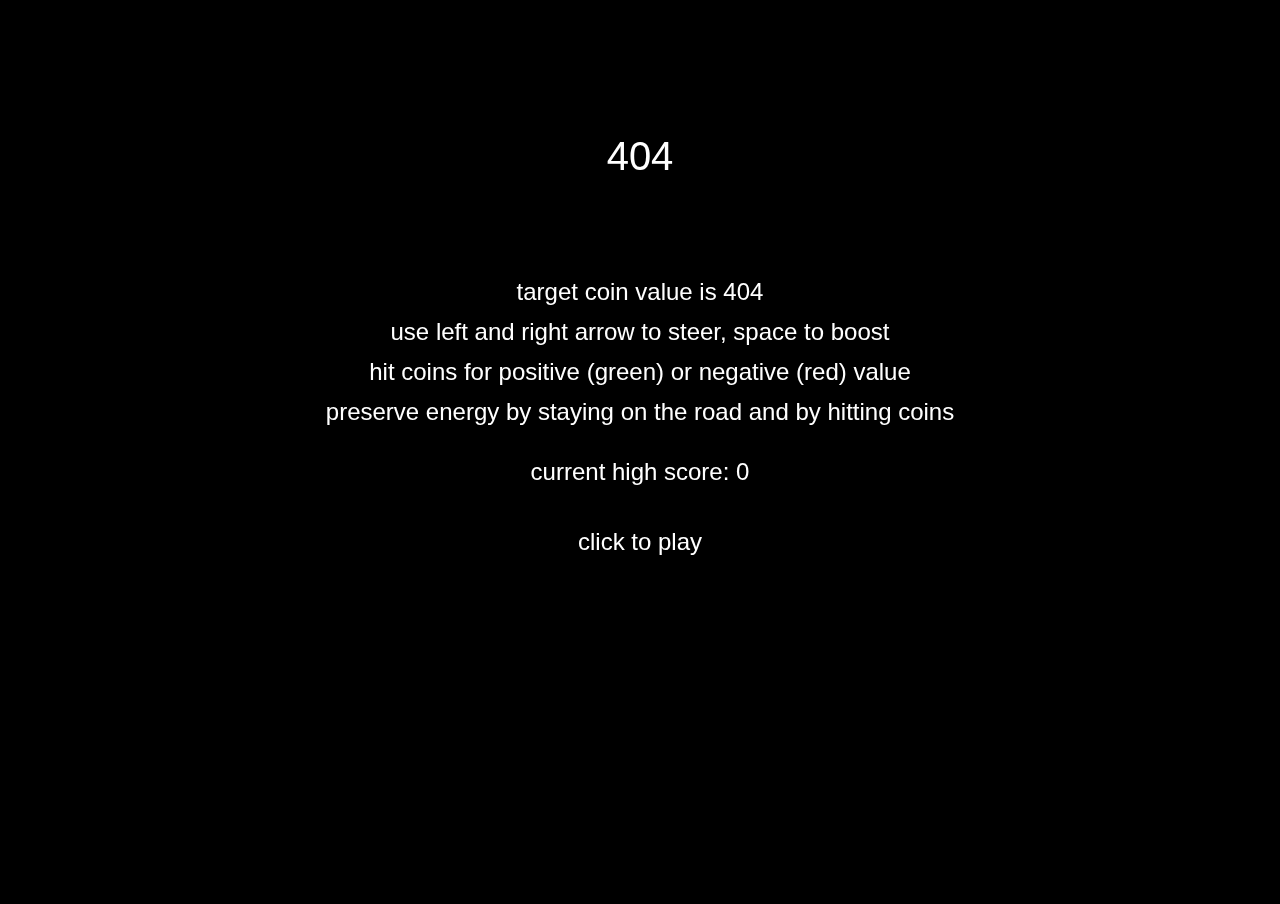
<file: 2020/index.html>
<!doctype HTML>
<html>
    <head>
        <meta charset="UTF-8">
        <title>404</title>
        <link rel="stylesheet" href="index.css">
    </head>
    <body>
        <canvas id="canvas"></canvas>

        <script src="src/draw.js"></script>
        <script src="src/coin.js"></script>
        <script src="src/coinFactory.js"></script>
        <script src="src/car.js"></script>
        <script src="src/overlay.js"></script>
        <script src="src/road.js"></script>
        <script src="src/environment.js"></script>
        <script src="src/input.js"></script>

        <script src="src/roads.js"></script>
        <script src="src/gameContext.js"></script>
        <script src="debug.js"></script>
        <script src="index.js"></script>
    </body>
</html>
</file>
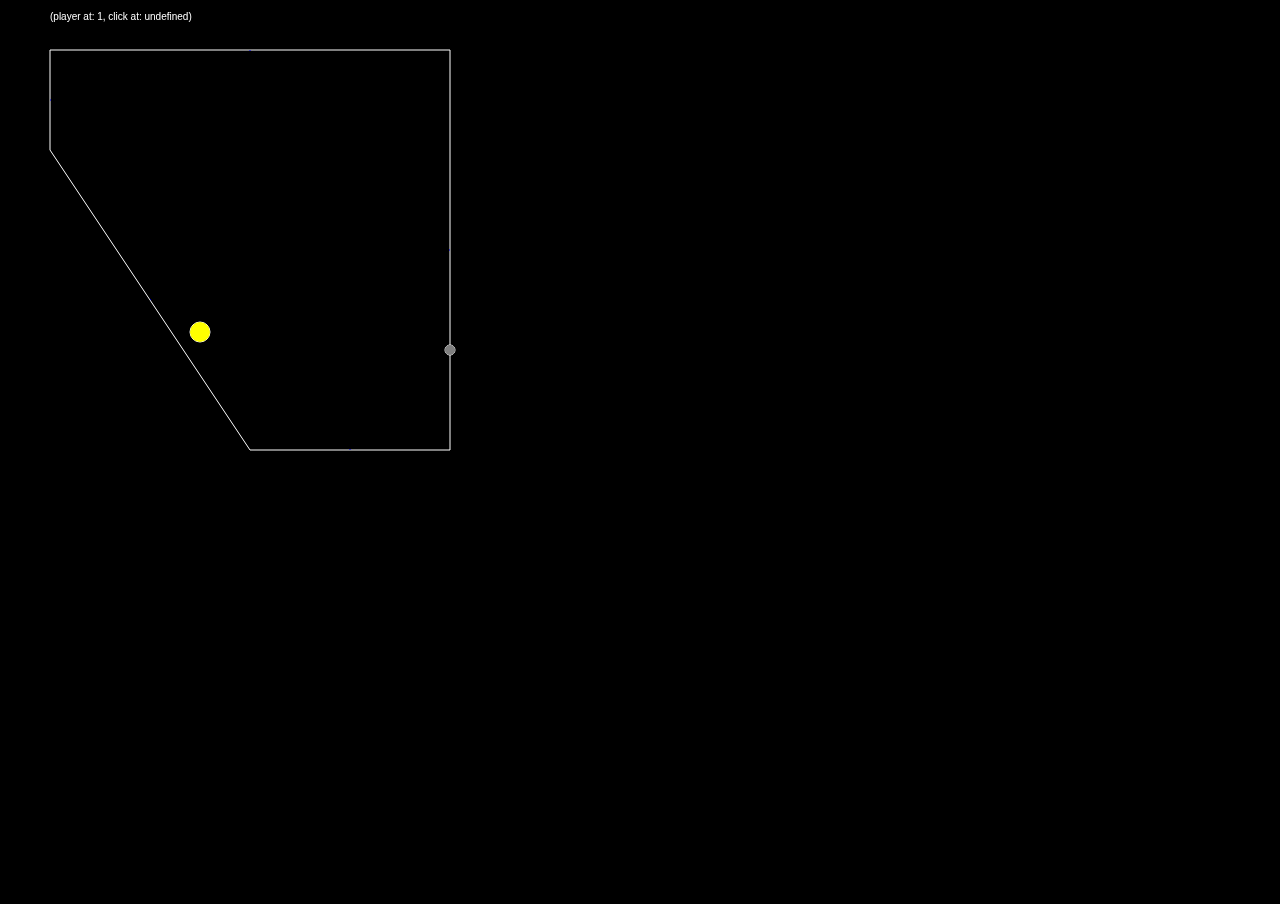
<file: 2021/index.html>
<!DOCTYPE html>
<html lang="en">
<head>
    <title>SPACE-IX</title>
    <meta charset="UTF-8">
    <link rel="stylesheet" href="index.css">
</head>
<body>
    <canvas id="canvas"></canvas>
    <script src="src/geo.js"></script>
    <script src="index.js"></script>
</body>
</html>
</file>
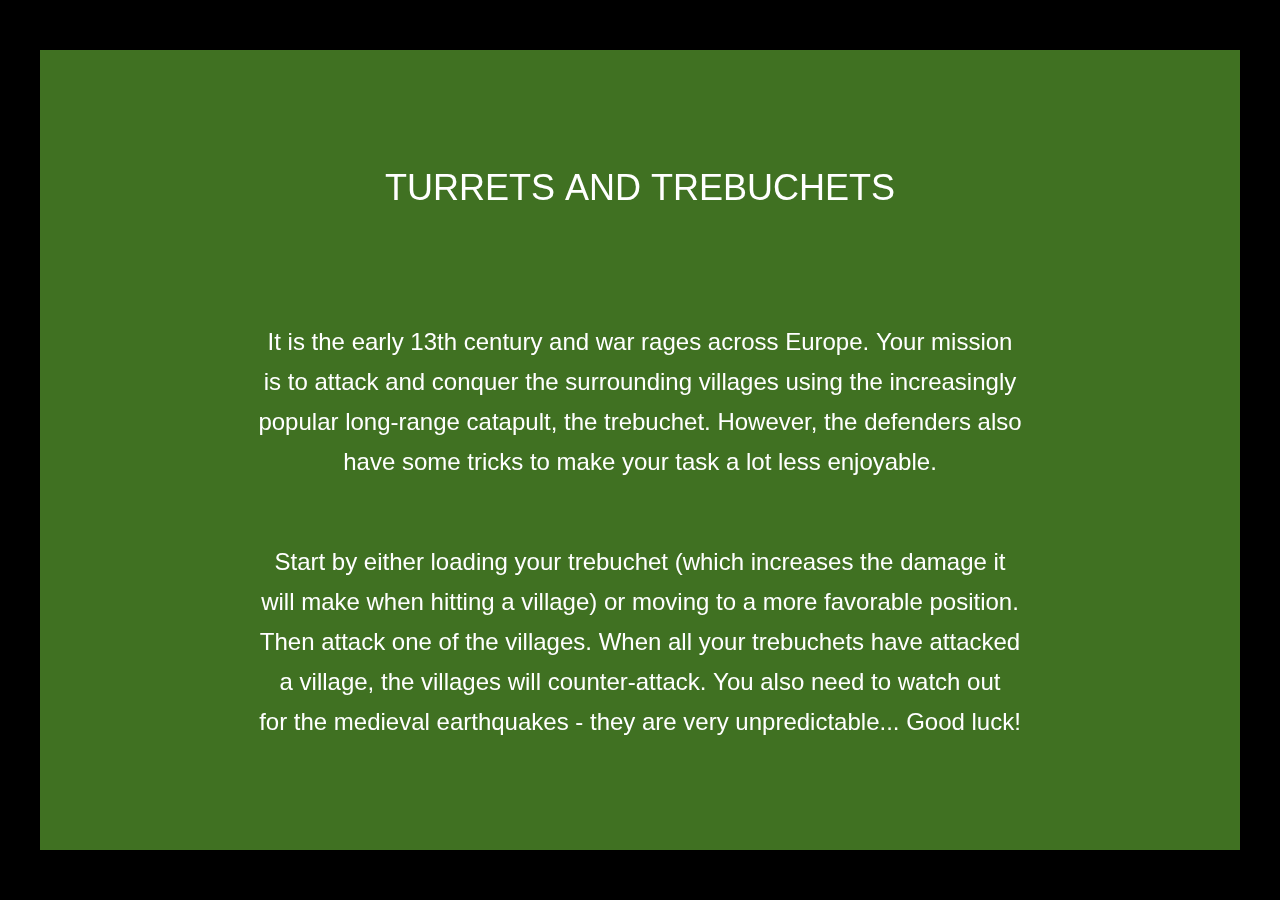
<file: 2023/index.html>
<!doctype HTML>
<html>
    <head>
        <meta charset="UTF-8">
        <title>Turrets and Trebuchets</title>
        <link rel="stylesheet" href="index.css">
    </head>
    <body>
        <canvas id="canvas"></canvas>
        <script src="src/constants.js"></script>
        <script src="src/drawing.js"></script>
        <script src="src/board.js"></script>
        <script src="src/sprites.js"></script>
        <script src="src/gamecontext.js"></script>
        <script src="index.js"></script>
    </body>
</html>
</file>
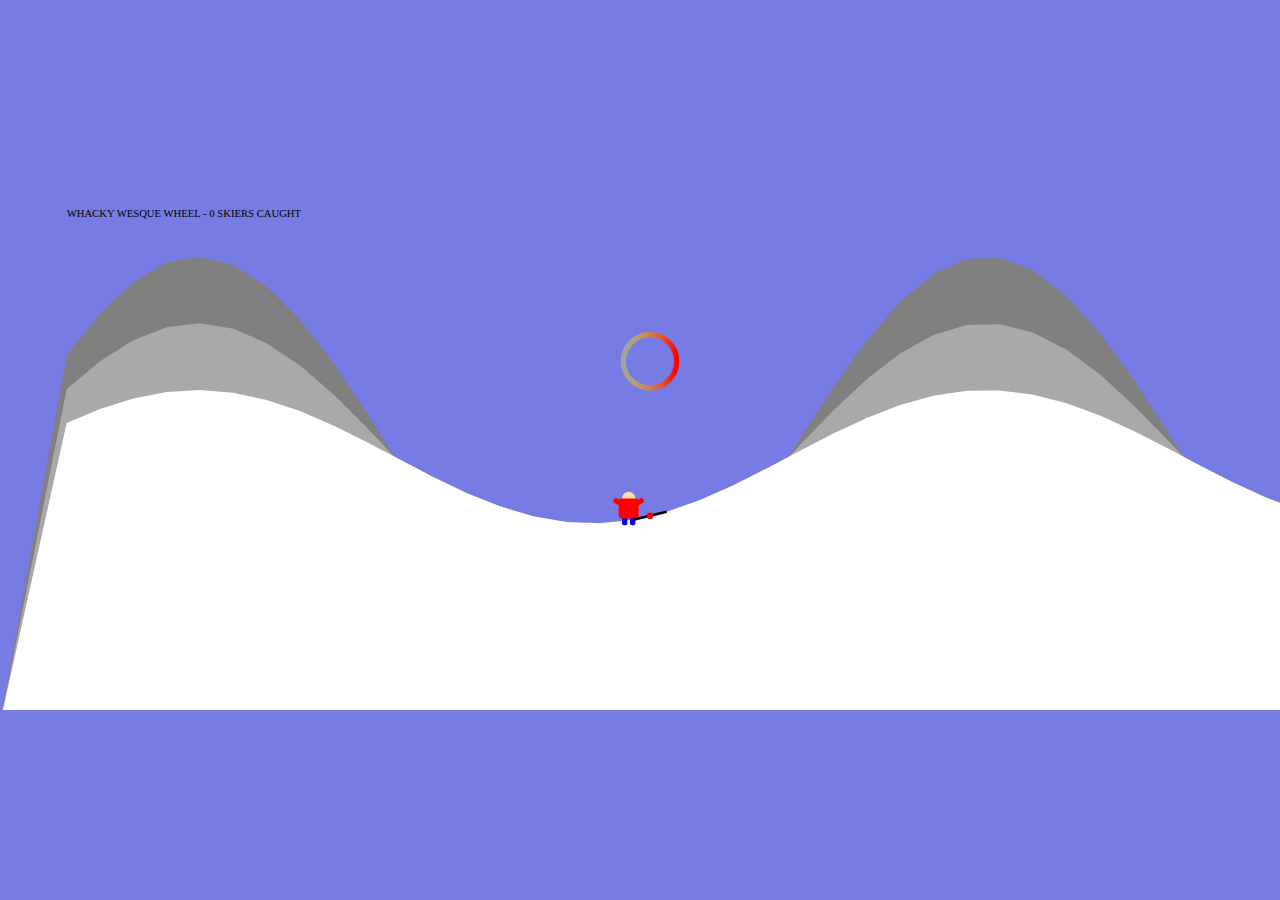
<file: 2024/index.html>
<!doctype HTML>
<html>
  <head>
    <meta charset="UTF-8">
    <title>WHACKY WESQUE WHEEL</title>
    <link rel="stylesheet" href="index.css">
  </head>
  <body>
    <div id="container">
      <svg id="scene" viewBox="0 0 1920 780" xmlns="http://www.w3.org/2000/svg">
        <defs>
          <linearGradient id="spinner-gradient">
            <stop offset="0%" stop-opacity="0.3" stop-color="yellow" />
            <stop offset="100%" stop-opacity="1" stop-color="red" />
          </linearGradient>
          <g id="skier">
            <circle cx="0" cy="-15" r="10" fill="#ffdbac"/> <!-- head -->
            <rect x="2" y="10" width="8" height="15" rx="3" fill="blue" /> <!-- right leg -->
            <rect x="-10" y="10" width="8" height="15" rx="3" fill="blue" /> <!-- left leg -->
            <rect x="-15" y="-15" width="30" height="30" rx="5" fill="red"/> <!-- body -->
            <rect x="5" y="-10" width="20" height="8" rx="3" fill="red"> <!-- right arm -->
              <animateTransform id="an1"
                  attributeName="transform"
                  begin="0s; an2.end"
                  dur="0.2s"
                  type="rotate"
                  from="315 9 -4"
                  to="350 9 -4" />
              <animateTransform id="an2"
                  attributeName="transform"
                  begin="an1.end"
                  dur="0.2s"
                  type="rotate"
                  from="350 9 -4"
                  to="315 9 -4" />
            </rect>
            <rect x="-25" y="-10" width="20" height="8" rx="3" fill="red"> <!-- left arm -->
              <animateTransform id="an3"
                  attributeName="transform"
                  begin="0s; an4.end"
                  dur="0.2s"
                  type="rotate"
                  from="45 -9 -4"
                  to="10 -9 -4" />
              <animateTransform id="an4"
                  attributeName="transform"
                  begin="an3.end"
                  dur="0.2s"
                  type="rotate"
                  from="10 -9 -4"
                  to="45 -9 -4" />
            </rect>
              <animateTransform id="an5"
                  attributeName="transform"
                  begin="0s; an6.end"
                  dur="0.2s"
                  type="translate"
                  from="0 0"
                  to="0 5" />
              <animateTransform id="an6"
                  attributeName="transform"
                  begin="an5.end"
                  dur="0.2s"
                  type="translate"
                  from="0 5"
                  to="0 0" />
            </g>
        </defs>
        <g id="layer1"></g>
        <g id="layer2"></g>
        <g id="layer3"></g>
        <g id="debug">
          <line x1="0" y1="0" x2="0" y2="0" stroke-width="4" stroke="black" id="hoveredLine" />
          <circle r="5" fill="red" id="hoveredPoint" />
        </g>
        <g id="overlay"></g>
      </svg>
    </div>
    <script src="input.js"></script>
    <script src="svg.js"></script>
    <script src="levels.js"></script>
    <script src="index.js"></script>
  </body>
</html>
</file>
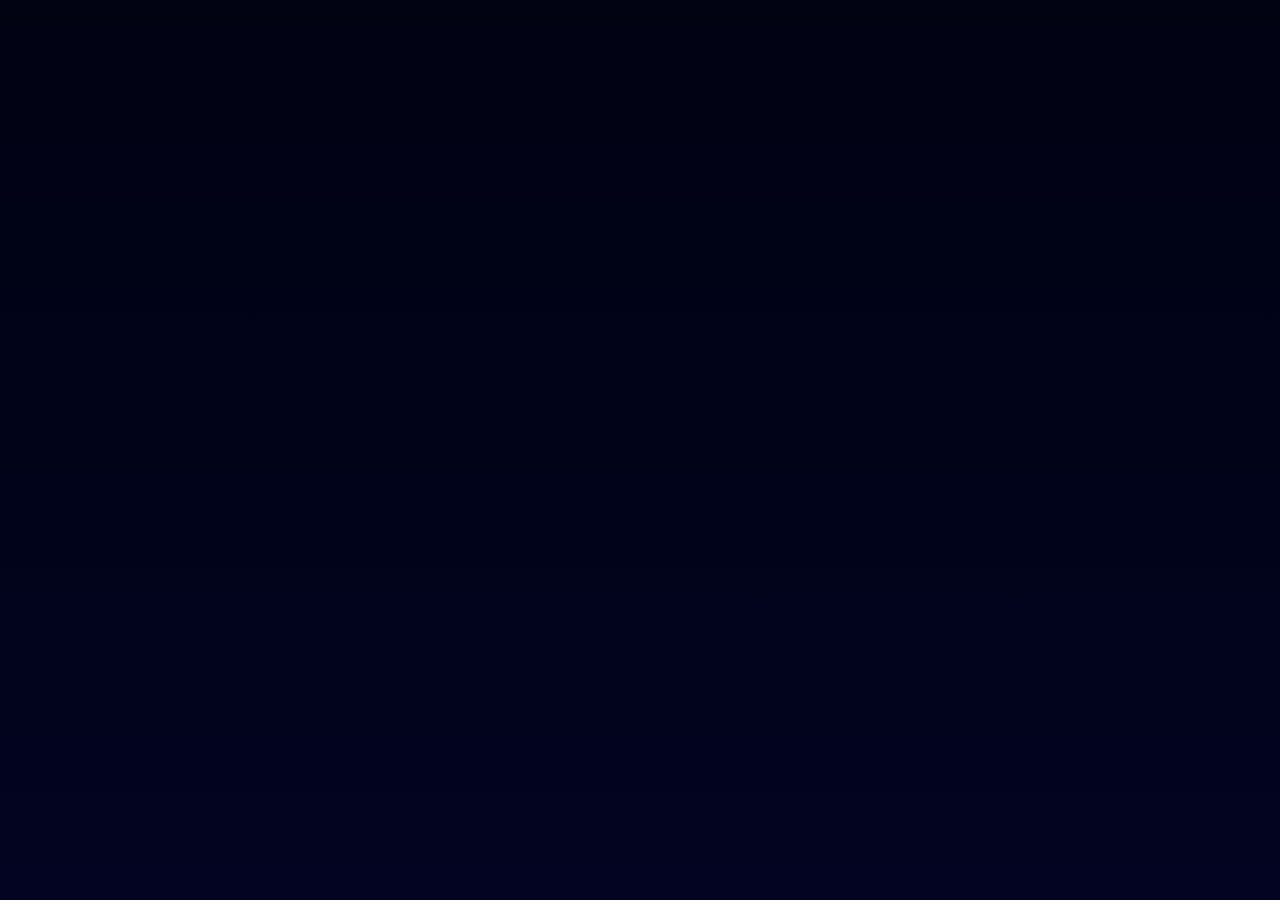
<file: 2025/index.html>
<!doctype HTML>
<html>
    <head>
        <meta charset="UTF-8">
        <title>TOWER OF TERROR</title>
        <link rel="stylesheet" href="index.css">
    </head>
    <body>
        <svg id="svg" width="100%" height="100%" preserveAspectRatio="xMidYMid meet">
            <defs>
                <radialGradient id="portalGradient">
                    <stop offset="40%" stop-color="lightblue" />
                    <stop offset="100%" stop-color="blue" />
                </radialGradient>
                <circle id="portal" cx="0" cy="0" r="18" fill="url('#portalGradient')"></circle>
                <g id="goodluck">
                    <circle cx="0" cy="0" r="18" fill="green"></circle>
                    <circle cx="0" cy="-8" r="7" fill="none" stroke="white" stroke-width="6"></circle>
                    <circle cx="0" cy="7" r="8" fill="none" stroke="white" stroke-width="6"></circle>
                </g>
                <g id="badluck">
                    <circle cx="0" cy="0" r="18" fill="red"></circle>
                    <line x1="-8" y1="-15" x2="-8" y2="15" stroke="orange" stroke-width="6"/>
                    <path d="M 0 -15 A 8 5 0 1 1 0 0" fill="none" stroke="orange" stroke-width="6" />
                    <path d="M 0 0 A 8 5 0 1 1 0 15" fill="none" stroke="orange" stroke-width="6" />
                </g>
                <g id="horseshoe">
                    <circle cx="0" cy="0" r="18" fill="darkgray"></circle>
                    <path d="M -10 0 A 10 10 0 1 0 10 0" fill="none" stroke="gray" stroke-width="10" />
                    <line x1="-10" y1="1" x2="-9" y2="-15" stroke="gray" stroke-width="10"></line>
                    <line x1="10" y1="1" x2="9" y2="-15" stroke="gray" stroke-width="10"></line>
                </g>
            </defs>
        </svg>
        <script src="src/svg.js"></script>
        <script src="src/audio.js"></script>
        <script src="src/menu.js"></script>
        <script src="src/level.js"></script>
        <script src="src/input.js"></script>
        <script src="src/view.js"></script>
        <script src="src/game.js"></script>
    </body>
</html>
</file>
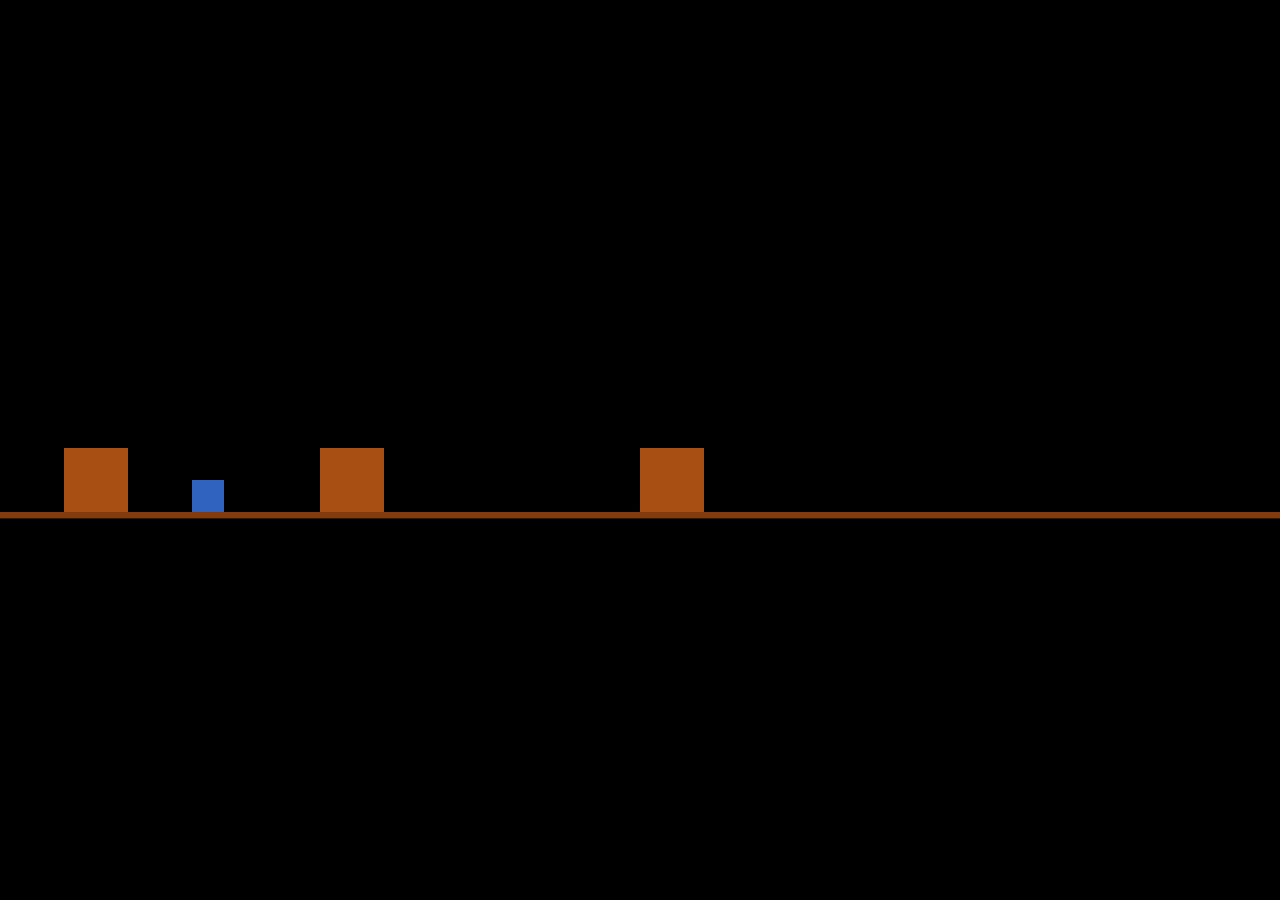
<file: 2025_prep/index.html>
<!doctype HTML>
<html>
    <style>
        body {
            background: black;
            overflow: hidden;
            margin: 0px;
        }
        #container {
            overflow: hidden;
            width: 2000;
            margin: auto;
        }
    </style>
    <head>
        <meta charset="UTF-8">
        <title>js13k 2025</title>
    </head>
    <body>
        <div id="container">
            <svg id="scene" viewBox="-300 0 2000 1080" >
                <rect x="0" y="800" width="20000" height="10" fill="#823b0c"/>
                <rect x="100" y="700" width="100" height="100" fill="#a84f14"/>
                <rect x="500" y="700" width="100" height="100" fill="#a84f14"/>
                <rect x="1000" y="700" width="100" height="100" fill="#a84f14"/>
                <rect x="2500" y="700" width="100" height="100" fill="#a84f14"/>

                <rect id="avatar" x="0" y="750" width="50" height="50" fill="#3062bf"/>
            </svg>
        </div>
        <script src="index.js"></script>
    </body>
</html>
</file>
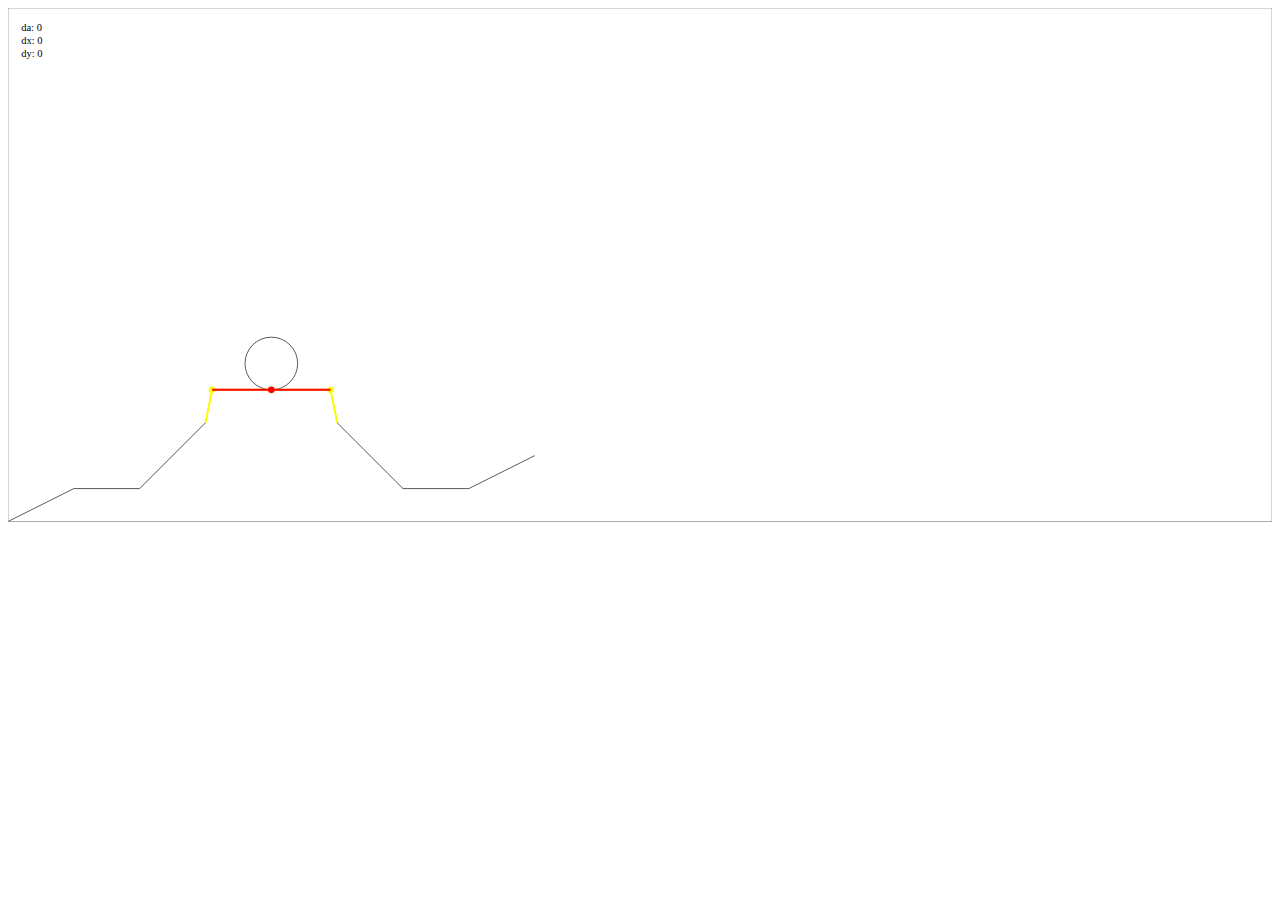
<file: Test code/Movement 2024/index.html>
<!doctype HTML>
<html>
  <head>
    <meta charset="UTF-8">
    <title>MOVEMENT</title>
  </head>
  <body>
    <div id="container">
      <svg id="scene" viewBox="0 0 1920 780" xmlns="http://www.w3.org/2000/svg">
        <circle id="circle" stroke="black" fill="none" r="40" />
        <polyline id="lines" stroke="black" fill="none" />

        <g id="candidate-points"></g>
        <g id="candidate-lines"></g>
        <g id="nearest-point"></g>
        <g id="nearest-line"></g>

        <text x="20" y="35" id="da">0</text>
        <text x="20" y="55" id="dx">0</text>
        <text x="20" y="75" id="dy">0</text>
        
        <polygon stroke="gray" fill="none" points="0,0 1920,0 1920,780 0,780"/>
      </svg>
    </div>
    <script src="functions.js"></script>
    <script src="circle.js"></script>
    <script src="index.js"></script>
  </body>
</html>
</file>
<file: 2020/index.css>
body {
    background: black;
    overflow: hidden;
    margin: 0px;
}
 
canvas {
    overflow: hidden;
}
</file>
<file: 2021/index.css>
body {
    background: black;
    overflow: hidden;
    margin: 0px;
}
 
canvas {
    overflow: hidden;
    _cursor: none;
}
</file>
<file: 2023/index.css>
body {
    background: black;
    overflow: hidden;
    margin: 0px;
}
 
canvas {
    overflow: hidden;
}
</file>
<file: 2024/index.css>
html, body {
    background: rgb(119, 123, 228);
    overflow: hidden;
    margin: 0px;
    height: 100%;
}
 
#container
{
  display: flex;
  align-items: center;
  height: 100%;
}
</file>
<file: 2025/index.css>
html, body {
    background: "black";
    overflow: hidden;
    margin: 0px;
    height: 100%;
}
 
#container
{
  display: flex;
  align-items: center;
  height: 100%;
}

#svg {
    background: linear-gradient(to bottom,  #010212 0%, #020421 100%);
}
</file>
